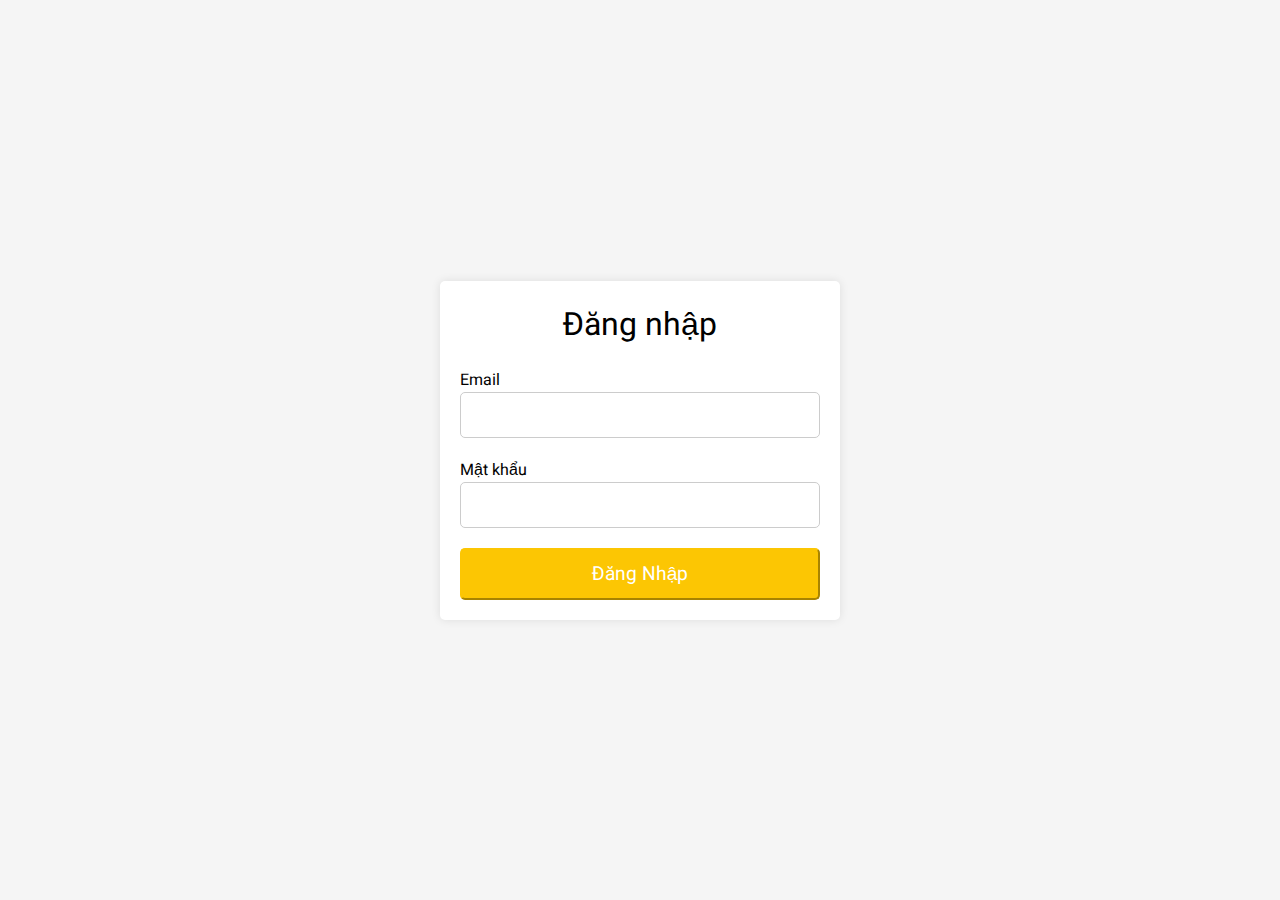
<file: index.html>
<!DOCTYPE html>
<html lang="vi">

<head>
    <meta charset="UTF-8">
    <meta http-equiv="X-UA-Compatible" content="IE=edge">
    <meta name="viewport" content="width=device-width, initial-scale=1.0">
    <title>Tourest - Admin</title>

    <link rel="stylesheet" href="./css/header.css">
    <link rel="stylesheet" href="./css/admin.css">
    <link rel="stylesheet" href="./css/table.css">

</head>

<body id="top">

    <header class="header" data-header>
        <div class="header-left">
            <div>
                <button class="nav-toggle-btn" data-nav-toggle-btn aria-label="Toggle Menu" onclick="document.querySelector('.header').classList.toggle('active')">
                    <div class="open"> <svg stroke="currentColor" fill="currentColor" stroke-width="0" viewBox="0 0 512 512" height="1em" width="1em" xmlns="http://www.w3.org/2000/svg"><path d="M64 384h384v-42.67H64zm0-106.67h384v-42.66H64zM64 128v42.67h384V128z"></path></svg> </div>
                    <div class="close"> <svg stroke="currentColor" fill="currentColor" stroke-width="0" viewBox="0 0 512 512" height="1em" width="1em" xmlns="http://www.w3.org/2000/svg"><path d="m289.94 256 95-95A24 24 0 0 0 351 127l-95 95-95-95a24 24 0 0 0-34 34l95 95-95 95a24 24 0 1 0 34 34l95-95 95 95a24 24 0 0 0 34-34z"></path></svg> </div>
                </button>
            </div>
        </div>
        <div class="header-right">
            <nav class="navbar">
                <ul class="navbar-list">
                    <li> <a class="link-active" href="./index.html">Home</a></li>
                    <li> <a href="./client.html">Client</a></li>
                    <li> <a href="./destination.html"> Destination </a> </li>
                    <li> <a href="./blog.html"> Blog </a> </li>
                    <li> <a href="./comment.html"> Comment </a></li>
                    <li> <a href="./order.html"> Order </a> </li>
                    <li> <a href="./location.html"> Location </a> </li>
                    <li> <a href="./category.html"> Category </a> </li>
                </ul>
                <div class="user-infor"></div>
                <button class="btn logout-button" onclick="LogOut()"> Đăng xuất </button>
                <button class="btn login-button" onclick="window.location.href='./login.html'"> Đăng nhập </button>
            </nav>
        </div>
    </header>
    <div class="header-margin"> </div>

    <main>
        <article>
            <h1 class="title"> Admin </h1>
            <div class="table" id="admin-list">
                <ul class="tr admin-card">
                    <li class="th h-id"> Id </li>
                    <li class="th h-name"> Name </li>
                    <li class="th h-email"> Email </li>
                    <li class="th h-image"> Image </li>
                    <li class="th h-password"> Password </li>
                    <li class="th h-token"> Token </li>
                    <li class="th h-createdAt"> Created At </li>
                    <li class="th h-edit"> Edit </li>
                    <li class="th h-delete"> Del </li>
                    <ul>
            </div>
            <a href="form.html?type=admin&method=add" class="addMethod"> + </a>
        </article>
    </main>

    <script src="./js/reused.js"></script>
    <script src="./js/load-user.js"></script>
    <script src="./js/logout.js"></script>
    <script src="./js/admin.js"></script>
</body>

</html>
</file>
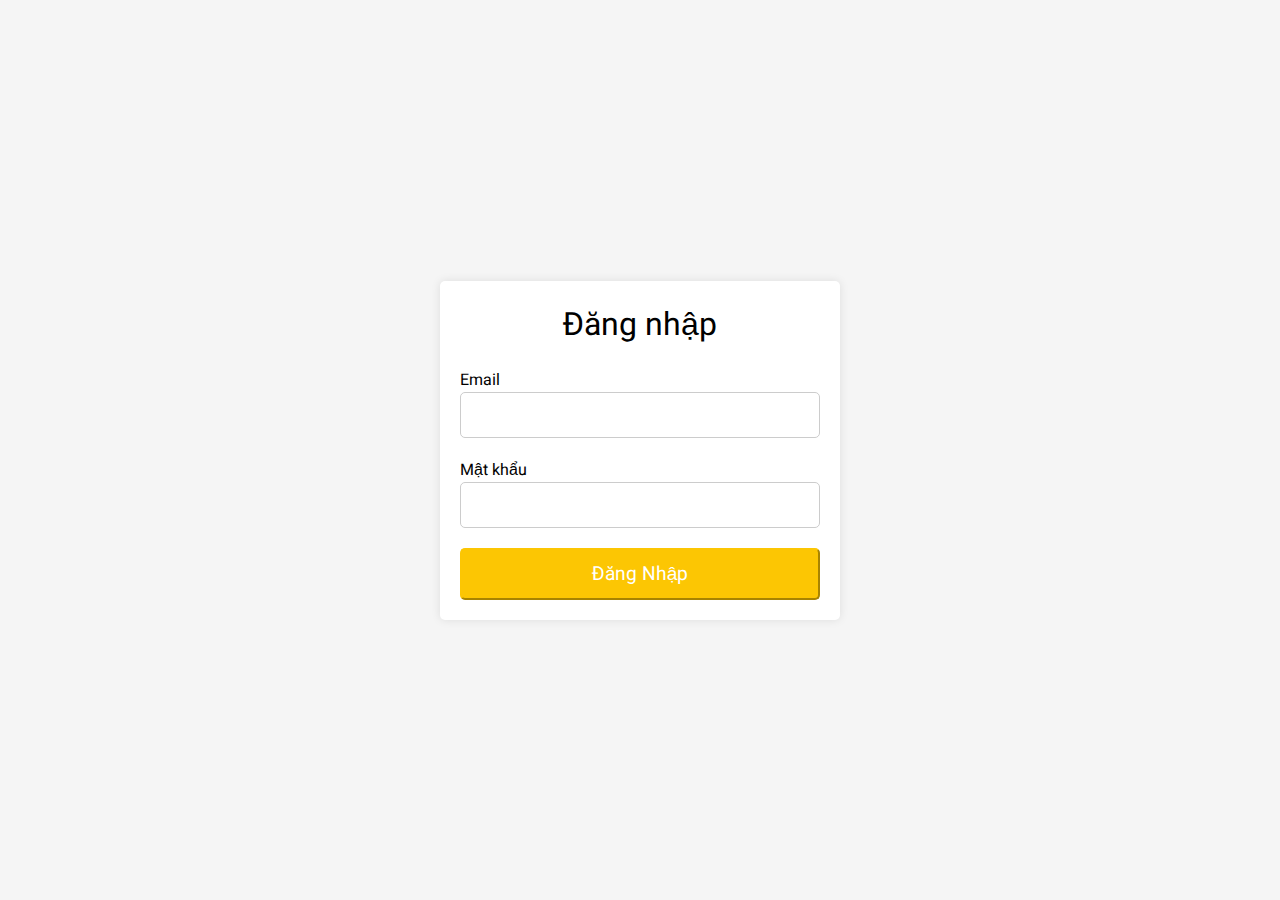
<file: blog.html>
<!DOCTYPE html>
<html lang="vi">

<head>
    <meta charset="UTF-8">
    <meta http-equiv="X-UA-Compatible" content="IE=edge">
    <meta name="viewport" content="width=device-width, initial-scale=1.0">
    <title>Tourest - Admin</title>

    <link rel="stylesheet" href="./css/header.css">
    <link rel="stylesheet" href="./css/blog.css">
    <link rel="stylesheet" href="./css/table.css">
</head>

<body id="top">

    <!-- 
    - #HEADER
  -->
    <header class="header" data-header>
        <div class="header-left">
            <div>
                <button class="nav-toggle-btn" data-nav-toggle-btn aria-label="Toggle Menu"
                    onclick="document.querySelector('.header').classList.toggle('active')">
                    <div class="open"> <svg stroke="currentColor" fill="currentColor" stroke-width="0"
                            viewBox="0 0 512 512" height="1em" width="1em" xmlns="http://www.w3.org/2000/svg">
                            <path d="M64 384h384v-42.67H64zm0-106.67h384v-42.66H64zM64 128v42.67h384V128z"></path>
                        </svg> </div>
                    <div class="close"> <svg stroke="currentColor" fill="currentColor" stroke-width="0"
                            viewBox="0 0 512 512" height="1em" width="1em" xmlns="http://www.w3.org/2000/svg">
                            <path
                                d="m289.94 256 95-95A24 24 0 0 0 351 127l-95 95-95-95a24 24 0 0 0-34 34l95 95-95 95a24 24 0 1 0 34 34l95-95 95 95a24 24 0 0 0 34-34z">
                            </path>
                        </svg> </div>
                </button>
            </div>
        </div>
        <div class="header-right">
            <nav class="navbar">
                <ul class="navbar-list">
                    <li> <a href="./index.html">Home</a></li>
                    <li> <a href="./client.html">Client</a></li>
                    <li> <a href="./destination.html"> Destination </a> </li>
                    <li> <a class="link-active" href="./blog.html"> Blog </a> </li>
                    <li> <a href="./comment.html"> Comment </a></li>
                    <li> <a href="./order.html"> Order </a> </li>
                    <li> <a href="./location.html"> Location </a> </li>
                    <li> <a href="./category.html"> Category </a> </li>
                </ul>
                <div class="user-infor"></div>
                <button class="btn logout-button" onclick="LogOut()"> Đăng xuất </button>
                <button class="btn login-button" onclick="window.location.href='./login.html'"> Đăng nhập </button>
            </nav>
        </div>
    </header>
    <div class="header-margin"> </div>


    <main>
        <article>
            <h1 class="title"> Blog </h1>
            <div class="table" id="blog-list">
                <ul class="tr blog-card">
                    <li class="th h-id"> Id </li>
                    <li class="th h-authorId"> Author Id </li>
                    <li class="th h-title"> Title </li>
                    <li class="th h-content"> Content </li>
                    <li class="th h-image"> Image </li>
                    <li class="th h-reactions"> Reactions </li>
                    <li class="th h-createdAt"> Created At </li>
                    <li class="th h-edit"> Edit </li>
                    <li class="th h-delete"> Del </li>
                    <ul>
            </div>
            <a href="form.html?type=blog&method=add" class="addMethod"> + </a>
        </article>
    </main>

    <script src="./js/reused.js"></script>
    <script src="./js/load-user.js"></script>
    <script src="./js/logout.js"></script>
    <script src="./js/blog.js"></script>
</body>

</html>
</file>
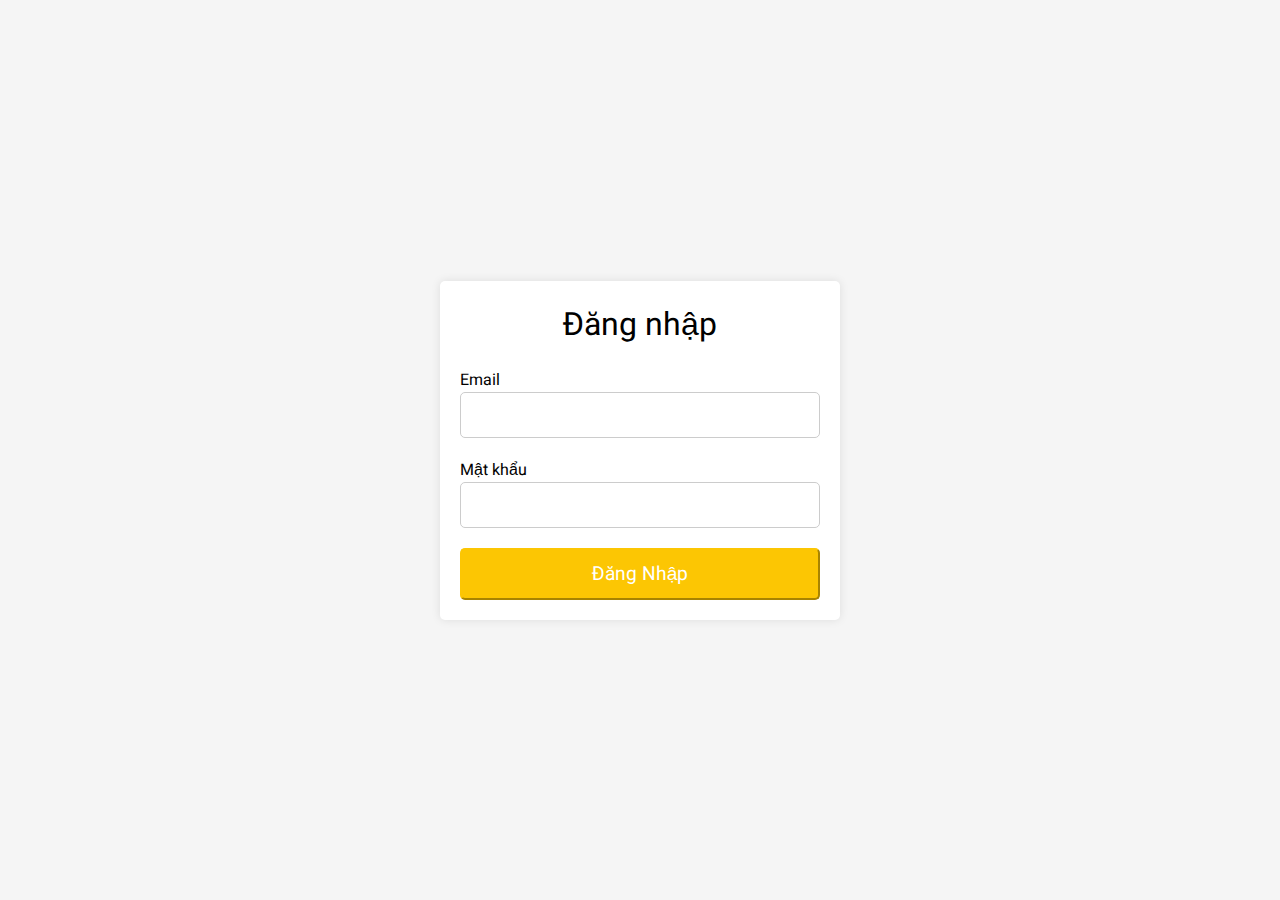
<file: category.html>
<!DOCTYPE html>
<html lang="vi">

<head>
    <meta charset="UTF-8">
    <meta http-equiv="X-UA-Compatible" content="IE=edge">
    <meta name="viewport" content="width=device-width, initial-scale=1.0">
    <title>Tourest - Admin</title>

    <link rel="stylesheet" href="./css/header.css">
    <link rel="stylesheet" href="./css/category.css">
    <link rel="stylesheet" href="./css/table.css">
</head>

<body id="top">

    <header class="header" data-header>
        <div class="header-left">
            
            <div>
                <button class="nav-toggle-btn" data-nav-toggle-btn aria-label="Toggle Menu"
                    onclick="document.querySelector('.header').classList.toggle('active')">
                    <div class="open"> <svg stroke="currentColor" fill="currentColor" stroke-width="0"
                            viewBox="0 0 512 512" height="1em" width="1em" xmlns="http://www.w3.org/2000/svg">
                            <path d="M64 384h384v-42.67H64zm0-106.67h384v-42.66H64zM64 128v42.67h384V128z"></path>
                        </svg> </div>
                    <div class="close"> <svg stroke="currentColor" fill="currentColor" stroke-width="0"
                            viewBox="0 0 512 512" height="1em" width="1em" xmlns="http://www.w3.org/2000/svg">
                            <path
                                d="m289.94 256 95-95A24 24 0 0 0 351 127l-95 95-95-95a24 24 0 0 0-34 34l95 95-95 95a24 24 0 1 0 34 34l95-95 95 95a24 24 0 0 0 34-34z">
                            </path>
                        </svg> </div>
                </button>
            </div>
        </div>
        <div class="header-right">
            
            <nav class="navbar">
                <ul class="navbar-list">
                    <li> <a href="./index.html">Home</a></li>
                    <li> <a href="./client.html">Client</a></li>
                    <li> <a href="./destination.html"> Destination </a> </li>
                    <li> <a href="./blog.html"> Blog </a> </li>
                    <li> <a href="./comment.html"> Comment </a></li>
                    <li> <a href="./order.html"> Order </a> </li>
                    <li> <a href="./location.html"> Location </a> </li>
                    <li> <a class="link-active" href="./category.html"> Category </a> </li>
                </ul>
                <div class="user-infor"></div>
                <button class="btn logout-button" onclick="LogOut()"> Đăng xuất </button>
                <button class="btn login-button" onclick="window.category.href='./login.html'"> Đăng nhập </button>
            </nav>
        </div>
    </header>
    <div class="header-margin"> </div>

    <main>
        <article>
            <h1 class="title"> Location </h1>

            <div class="table" id="category-list">
                <ul class="tr category-card">
                    <li class="th"> Id </li>
                    <li class="th"> Name </li>
                    <li class="th"> Edit </li>
                    <li class="th"> Del </li>
                <ul>
            </div>

            <a href="form.html?type=category&method=add" class="addMethod"> + </a>
        </article>
    </main>

    <script src="./js/reused.js"></script>
    <script src="./js/load-user.js"></script>
    <script src="./js/logout.js"></script>
    <script src="./js/category.js"></script>
</body>

</html>
</file>
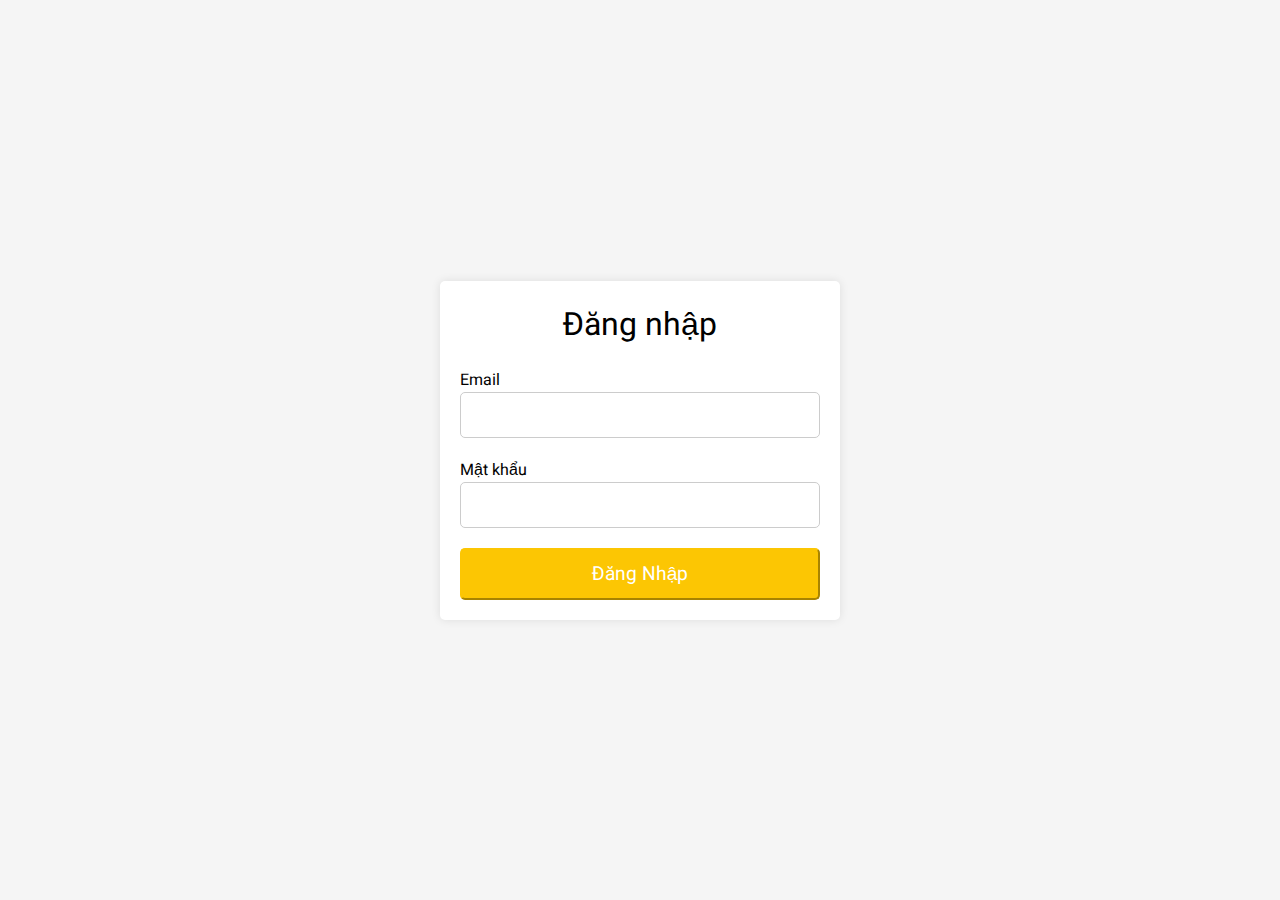
<file: comment.html>
<!DOCTYPE html>
<html lang="vi">

<head>
    <meta charset="UTF-8">
    <meta http-equiv="X-UA-Compatible" content="IE=edge">
    <meta name="viewport" content="width=device-width, initial-scale=1.0">
    <title>Tourest - Admin</title>

    <link rel="stylesheet" href="./css/header.css">
    <link rel="stylesheet" href="./css/comment.css">
    <link rel="stylesheet" href="./css/table.css">
</head>

<body id="top">

    <header class="header" data-header>
        <div class="header-left">
            
            <div>
                <button class="nav-toggle-btn" data-nav-toggle-btn aria-label="Toggle Menu"
                    onclick="document.querySelector('.header').classList.toggle('active')">
                    <div class="open"> <svg stroke="currentColor" fill="currentColor" stroke-width="0"
                            viewBox="0 0 512 512" height="1em" width="1em" xmlns="http://www.w3.org/2000/svg">
                            <path d="M64 384h384v-42.67H64zm0-106.67h384v-42.66H64zM64 128v42.67h384V128z"></path>
                        </svg> </div>
                    <div class="close"> <svg stroke="currentColor" fill="currentColor" stroke-width="0"
                            viewBox="0 0 512 512" height="1em" width="1em" xmlns="http://www.w3.org/2000/svg">
                            <path
                                d="m289.94 256 95-95A24 24 0 0 0 351 127l-95 95-95-95a24 24 0 0 0-34 34l95 95-95 95a24 24 0 1 0 34 34l95-95 95 95a24 24 0 0 0 34-34z">
                            </path>
                        </svg> </div>
                </button>
            </div>
        </div>
        <div class="header-right">
            
            <nav class="navbar">
                <ul class="navbar-list">
                    <li> <a href="./index.html">Home</a></li>
                    <li> <a href="./client.html">Client</a></li>
                    <li> <a href="./destination.html"> Destination </a> </li>
                    <li> <a href="./blog.html"> Blog </a> </li>
                    <li> <a class="link-active" href="./comment.html"> Comment </a></li>
                    <li> <a href="./order.html"> Order </a> </li>
                    <li> <a href="./location.html"> Location </a> </li>
                    <li> <a href="./category.html"> Category </a> </li>
                </ul>
                <div class="user-infor"></div>
                <button class="btn logout-button" onclick="LogOut()"> Đăng xuất </button>
                <button class="btn login-button" onclick="window.location.href='./login.html'"> Đăng nhập </button>
            </nav>
        </div>
    </header>
    <div class="header-margin"> </div>


    <main>
        <article>
            <h1 class="title"> Comment </h1>
            <div class="table" id="comment-list">
                <ul class="tr comment-card">
                    <li class="th h-id"> Id </li>
                    <li class="th h-authorId"> Author Id </li>
                    <li class="th h-blogId"> Blog Id </li>
                    <li class="th h-replyId"> Reply Id </li>
                    <li class="th h-content"> Content </li>
                    <li class="th h-reactions"> Reactions </li>
                    <li class="th h-createdAt"> Created At </li>
                    <li class="th h-edit"> Edit </li>
                    <li class="th h-delete"> Del </li>
                    <ul>
            </div>
            <a href="form.html?type=comment&method=add" class="addMethod"> + </a>
        </article>
    </main>

    <script src="./js/reused.js"></script>
    <script src="./js/load-user.js"></script>
    <script src="./js/logout.js"></script>
    <script src="./js/comment.js"></script>

</body>

</html>
</file>
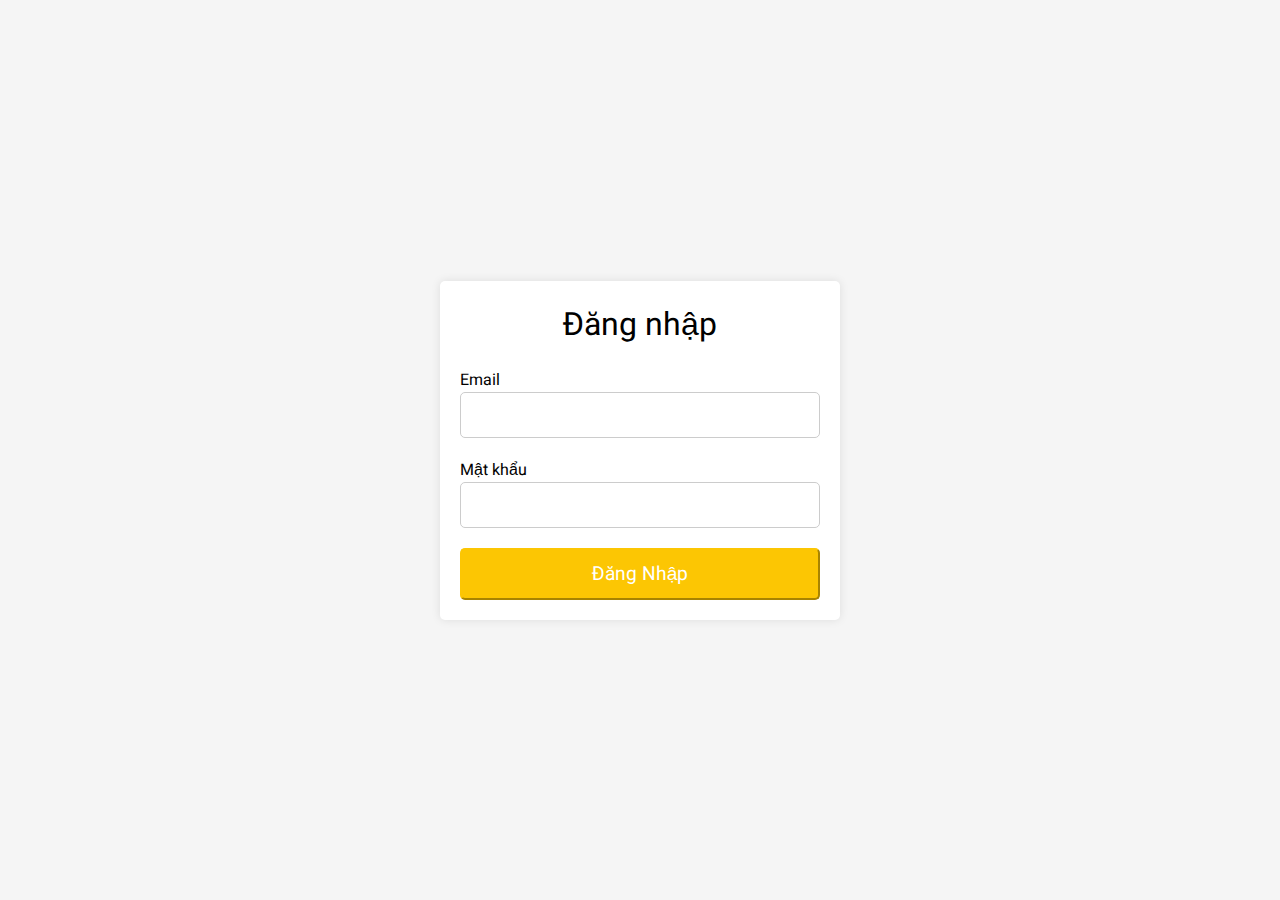
<file: form.html>
<!DOCTYPE html>
<html lang="vi">

<head>
    <meta charset="UTF-8">
    <meta http-equiv="X-UA-Compatible" content="IE=edge">
    <meta name="viewport" content="width=device-width, initial-scale=1.0">
    <title>Tourest - Admin</title>

    <link rel="stylesheet" href="./css/header.css">
    <link rel="stylesheet" href="./css/form.css">
</head>

<body id="top">

    <header class="header" data-header>
        <div class="header-left">
            
            <div>
                <button class="nav-toggle-btn" data-nav-toggle-btn aria-label="Toggle Menu" onclick="document.querySelector('.header').classList.toggle('active')">
                    <div class="open"> <svg stroke="currentColor" fill="currentColor" stroke-width="0" viewBox="0 0 512 512" height="1em" width="1em" xmlns="http://www.w3.org/2000/svg"><path d="M64 384h384v-42.67H64zm0-106.67h384v-42.66H64zM64 128v42.67h384V128z"></path></svg> </div>
                    <div class="close"> <svg stroke="currentColor" fill="currentColor" stroke-width="0" viewBox="0 0 512 512" height="1em" width="1em" xmlns="http://www.w3.org/2000/svg"><path d="m289.94 256 95-95A24 24 0 0 0 351 127l-95 95-95-95a24 24 0 0 0-34 34l95 95-95 95a24 24 0 1 0 34 34l95-95 95 95a24 24 0 0 0 34-34z"></path></svg> </div>
                </button>
            </div>
        </div>
        <div class="header-right">
            
            <nav class="navbar">
                <ul class="navbar-list">
                    <li> <a href="./index.html">Home</a></li>
                    <li> <a href="./client.html">Client</a></li>
                    <li> <a href="./destination.html"> Destination </a> </li>
                    <li> <a href="./blog.html"> Blog </a> </li>
                    <li> <a href="./comment.html"> Comment </a></li>
                    <li> <a href="./order.html"> Order </a> </li>
                    <li> <a href="./location.html"> Location </a> </li>
                    <li> <a href="./category.html"> Category </a> </li>
                </ul>
                <div class="user-infor"></div>
                <button class="btn logout-button" onclick="LogOut()"> Đăng xuất </button>
                <button class="btn login-button" onclick="window.location.href='./login.html'"> Đăng nhập </button>
            </nav>
        </div>
    </header>
    <div class="header-margin"> </div>


    <main>
        <div id="form-container">

        </div>
    </main>

    <script src="./js/reused.js"></script>
    <script src="./js/form.js"></script>
    <script src="./js/load-user.js"></script>
    <script src="./js/logout.js"></script>

</body>

</html>
</file>
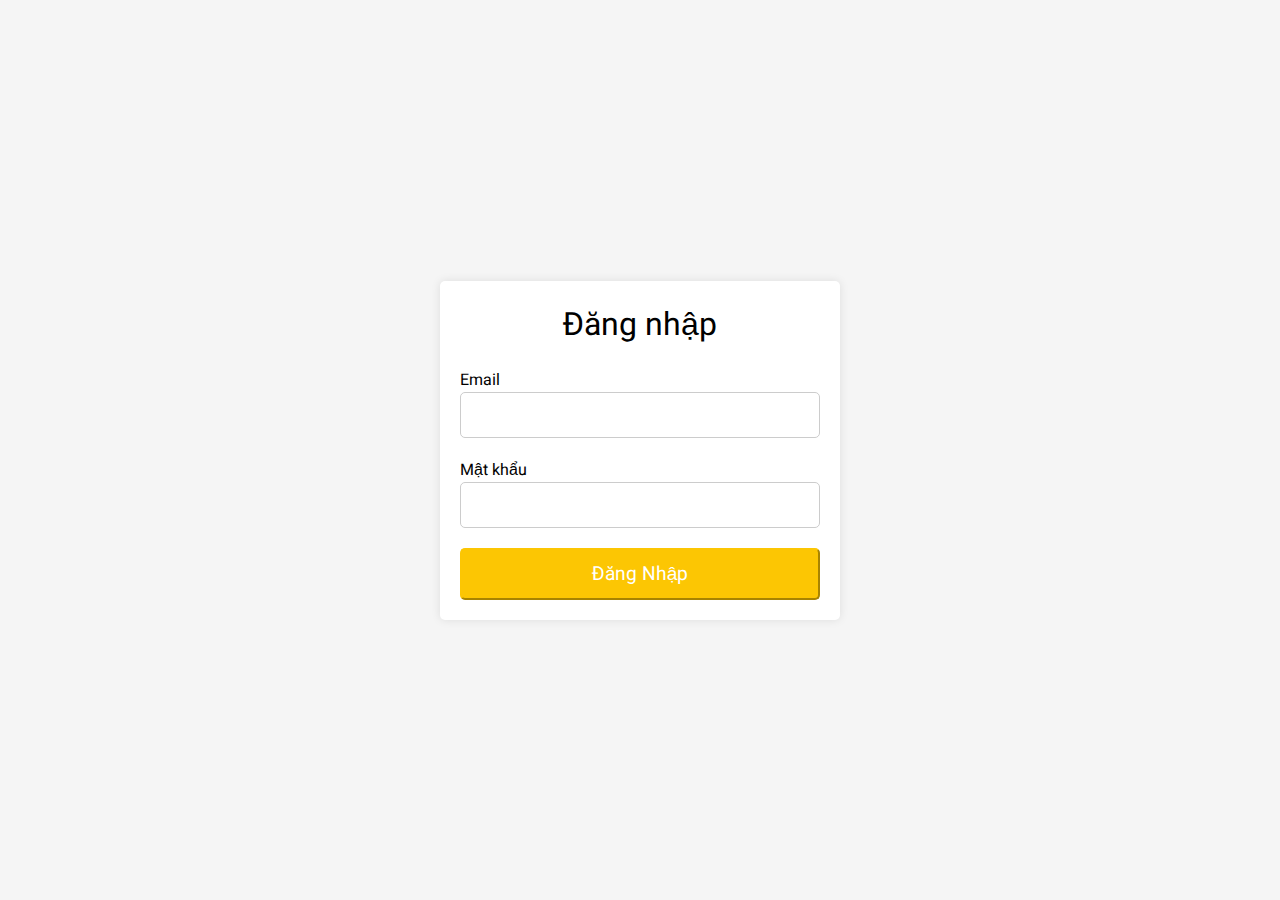
<file: location.html>
<!DOCTYPE html>
<html lang="vi">

<head>
    <meta charset="UTF-8">
    <meta http-equiv="X-UA-Compatible" content="IE=edge">
    <meta name="viewport" content="width=device-width, initial-scale=1.0">
    <title>Tourest - Admin</title>

    <link rel="stylesheet" href="./css/header.css">
    <link rel="stylesheet" href="./css/location.css">
    <link rel="stylesheet" href="./css/table.css">
</head>

<body id="top">

    <header class="header" data-header>
        <div class="header-left">
            
            <div>
                <button class="nav-toggle-btn" data-nav-toggle-btn aria-label="Toggle Menu"
                    onclick="document.querySelector('.header').classList.toggle('active')">
                    <div class="open"> <svg stroke="currentColor" fill="currentColor" stroke-width="0"
                            viewBox="0 0 512 512" height="1em" width="1em" xmlns="http://www.w3.org/2000/svg">
                            <path d="M64 384h384v-42.67H64zm0-106.67h384v-42.66H64zM64 128v42.67h384V128z"></path>
                        </svg> </div>
                    <div class="close"> <svg stroke="currentColor" fill="currentColor" stroke-width="0"
                            viewBox="0 0 512 512" height="1em" width="1em" xmlns="http://www.w3.org/2000/svg">
                            <path
                                d="m289.94 256 95-95A24 24 0 0 0 351 127l-95 95-95-95a24 24 0 0 0-34 34l95 95-95 95a24 24 0 1 0 34 34l95-95 95 95a24 24 0 0 0 34-34z">
                            </path>
                        </svg> </div>
                </button>
            </div>
        </div>
        <div class="header-right">
            
            <nav class="navbar">
                <ul class="navbar-list">
                    <li> <a href="./index.html">Home</a></li>
                    <li> <a href="./client.html">Client</a></li>
                    <li> <a href="./destination.html"> Destination </a> </li>
                    <li> <a href="./blog.html"> Blog </a> </li>
                    <li> <a href="./comment.html"> Comment </a></li>
                    <li> <a href="./order.html"> Order </a> </li>
                    <li> <a class="link-active" href="./location.html"> Location </a> </li>
                    <li> <a href="./category.html"> Category </a> </li>
                </ul>
                <div class="user-infor"></div>
                <button class="btn logout-button" onclick="LogOut()"> Đăng xuất </button>
                <button class="btn login-button" onclick="window.location.href='./login.html'"> Đăng nhập </button>
            </nav>
        </div>
    </header>
    <div class="header-margin"> </div>

    <main>
        <article>
            <h1 class="title"> Location </h1>

            <div class="table" id="location-list">
                <ul class="tr location-card">
                    <li class="th"> Id </li>
                    <li class="th"> Name </li>
                    <li class="th"> Image </li>
                    <li class="th"> Edit </li>
                    <li class="th"> Del </li>
                <ul>
            </div>

            <a href="form.html?type=location&method=add" class="addMethod"> + </a>
        </article>
    </main>

    <script src="./js/reused.js"></script>
    <script src="./js/load-user.js"></script>
    <script src="./js/logout.js"></script>
    <script src="./js/location.js"></script>
</body>

</html>
</file>
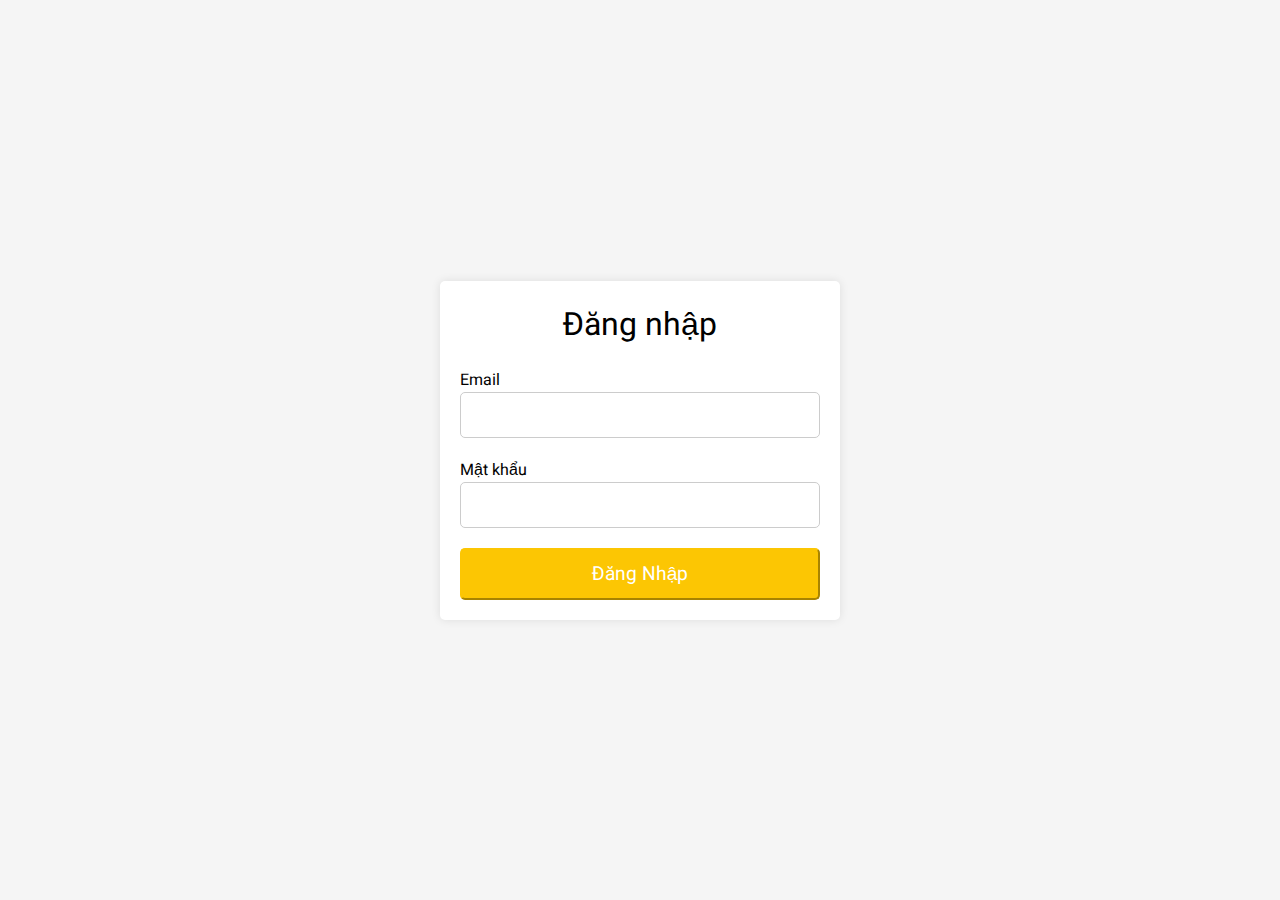
<file: login.html>
<!DOCTYPE html>
<html lang="vi">

<head>
    <meta charset="UTF-8" />
    <meta http-equiv="X-UA-Compatible" content="IE=edge" />
    <meta name="viewport" content="width=device-width, initial-scale=1.0" />
    <title>Document</title>
    <link rel="stylesheet" href="./css/login.css" />
    <!-- font roboto -->
    <link rel="preconnect" href="https://fonts.googleapis.com">
    <link rel="preconnect" href="https://fonts.gstatic.com" crossorigin>
    <link href="https://fonts.googleapis.com/css2?family=Abril+Fatface&family=Comforter+Brush&family=Heebo:wght@400;500;600;700&display=swap" rel="stylesheet">

</head>

<body>
    <!-- from login -->
    <div class="login">
        <div class="login__container">
            <h1>Đăng nhập</h1>
            <form>
                <h5>Email</h5>
                <input type="text" class="input-login-username" />
                <h5>Mật khẩu</h5>
                <input type="password" class="input-login-password" />
                <button type="submit" class="login__signInButton">Đăng Nhập</button>
            </form>
            <!-- <a href="./signup.html" class="login__registerButton">Tạo tài khoản mới</a> -->
      </div>
    </div>
  </body>

  <script src="./js/reused.js"></script>
  <script src="./js/login.js"></script>
</html>
</file>
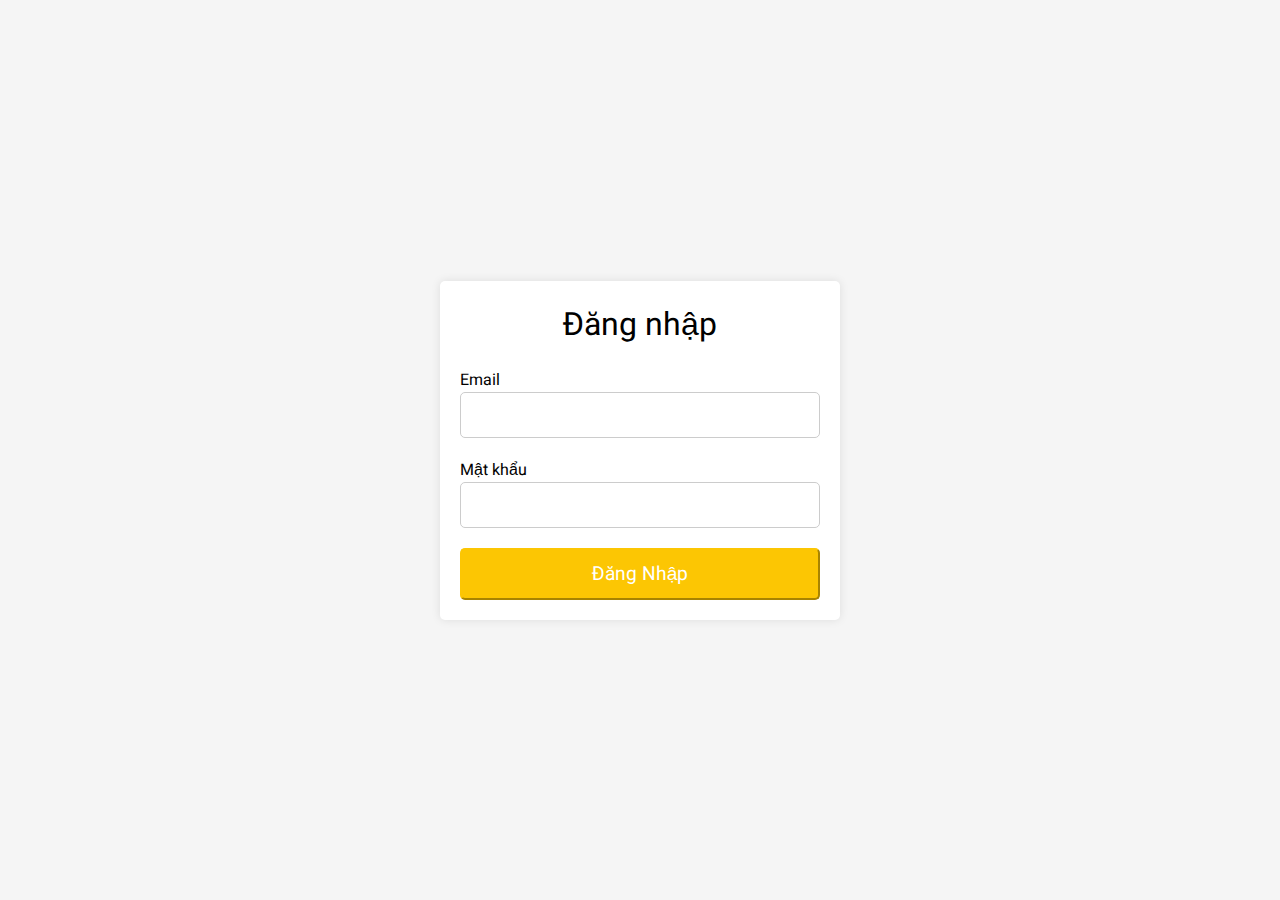
<file: order.html>
<!DOCTYPE html>
<html lang="vi">

<head>
    <meta charset="UTF-8">
    <meta http-equiv="X-UA-Compatible" content="IE=edge">
    <meta name="viewport" content="width=device-width, initial-scale=1.0">
    <title>Tourest - Admin</title>

    <link rel="stylesheet" href="./css/header.css">
    <link rel="stylesheet" href="./css/order.css">
    <link rel="stylesheet" href="./css/table.css">

</head>

<body id="top">

    <header class="header" data-header>
        <div class="header-left">
            
            <div>
                <button class="nav-toggle-btn" data-nav-toggle-btn aria-label="Toggle Menu"
                    onclick="document.querySelector('.header').classList.toggle('active')">
                    <div class="open"> <svg stroke="currentColor" fill="currentColor" stroke-width="0"
                            viewBox="0 0 512 512" height="1em" width="1em" xmlns="http://www.w3.org/2000/svg">
                            <path d="M64 384h384v-42.67H64zm0-106.67h384v-42.66H64zM64 128v42.67h384V128z"></path>
                        </svg> </div>
                    <div class="close"> <svg stroke="currentColor" fill="currentColor" stroke-width="0"
                            viewBox="0 0 512 512" height="1em" width="1em" xmlns="http://www.w3.org/2000/svg">
                            <path
                                d="m289.94 256 95-95A24 24 0 0 0 351 127l-95 95-95-95a24 24 0 0 0-34 34l95 95-95 95a24 24 0 1 0 34 34l95-95 95 95a24 24 0 0 0 34-34z">
                            </path>
                        </svg> </div>
                </button>
            </div>
        </div>
        <div class="header-right">
            
            <nav class="navbar">
                <ul class="navbar-list">
                    <li> <a href="./index.html">Home</a></li>
                    <li> <a href="./client.html">Client</a></li>
                    <li> <a href="./destination.html"> Destination </a> </li>
                    <li> <a href="./blog.html"> Blog </a> </li>
                    <li> <a href="./comment.html"> Comment </a></li>
                    <li> <a class="link-active" href="./order.html"> Order </a> </li>
                    <li> <a href="./location.html"> Location </a> </li>
                    <li> <a href="./category.html"> Category </a> </li>
                </ul>
                <div class="user-infor"></div>
                <button class="btn logout-button" onclick="LogOut()"> Đăng xuất </button>
                <button class="btn login-button" onclick="window.location.href='./login.html'"> Đăng nhập </button>
            </nav>
        </div>
    </header>
    <div class="header-margin"> </div>

    <main>
        <article>
            <h1 class="title"> Order </h1>
            <div class="table" id="admin-list">
                <ul class="tr admin-card">
                    <li class="th"> Id </li>
                    <li class="th"> IdDestination </li>
                    <li class="th"> IdClient </li>
                    <li class="th"> Quantity </li>
                    <li class="th"> Note </li>
                    <li class="th"> Status </li>
                    <li class="th"> Start Date </li>
                    <li class="th"> End Date </li>
                    <li class="th"> Created At </li>
                    <li class="th"> Edit </li>
                    <li class="th"> Del </li>
                    <ul>
            </div>
            <a href="form.html?type=order&method=add" class="addMethod"> + </a>
        </article>
    </main>

    <script src="./js/reused.js"></script>
    <script src="./js/load-user.js"></script>
    <script src="./js/logout.js"></script>
    <script src="./js/order.js"></script>
</body>

</html>
</file>
<file: css/header.css>
@import url('https://fonts.googleapis.com/css2?family=Roboto:ital,wght@0,100;0,300;0,400;0,500;0,700;0,900;1,100;1,300;1,400;1,500;1,700;1,900&display=swap');
body {
    font-family: 'roboto', sans-serif;
    background-color: var(--color-body);
    margin: 0;
    padding: 0;
}

a {
    text-decoration: none;
    margin: 0;
    padding: 0;
    cursor: pointer;
}

ul {
    list-style: none;
    margin: 0;
    padding: 0;
}

li {
    margin: 0;
    padding: 0;
}

button {
    cursor: pointer;
}

.go-top {
    width: 2.5rem;
    height: 2.5rem;
    position: fixed;
    bottom: 1rem;
    right: 1rem;
    background: var(--orange-color);
    color: white;
    padding: 10px;
    border: none;
    border-radius: 0.5rem;
    visibility: hidden;
    opacity: 0;
    transition: all 0.25s ease-in-out;
    display: flex;
    justify-content: center;
    align-items: center;
    font-size: clamp(1rem, 4vw, 1.5rem);
    font-weight: 600;
}

.go-top.active {
    visibility: visible;
    opacity: 1;
    transform: translateY(0);
}

.go-top.active:hover {
    transform: translateY(-0.5rem);
}


/*-----------------------------------*\
  #HEADER
\*-----------------------------------*/

:root {
    --header-height: clamp(4rem, 10vw, 5rem);
    --header-font-size: clamp(0.8rem, 4vw, 1.2rem);
    --orange-color: rgb(255, 149, 0);
    --red-color: rgb(255, 0, 55);
    --black-color-text: rgb(57, 64, 84);
    --color-body: #f5f5f5;
}

.header {
    width: 100%;
    height: var(--header-height);
    background: rgb(0, 0, 0, 0.8);
    position: fixed;
    top: 0;
    left: 0;
    z-index: 100;
    transition: all 0.25s ease-in-out;
}

.header-margin {
    width: 100%;
    height: var(--header-height);
}

.header-background {
    background-color: rgba(0, 0, 0, 0.8) !important;
}

.header.active .open,
.header .close {
    display: none;
}

.header .open,
.header.active .close {
    display: block;
}

.nav-toggle-btn {
    width: fit-content;
    display: block;
    margin: 0 clamp(1rem, 4vw, 2rem) 0 auto;
    background-color: transparent;
    border: none;
    font-weight: 600;
    color: #f5f5f5;
    font-size: clamp(1.5rem, 5vw, 3rem);
}

.header-right .btn {
    width: 8rem;
    font-size: var(--header-font-size);
    font-weight: 600;
    background-color: #f5f5f5;
    padding: 0.3rem 0;
    margin: 0 2rem 0 0;
    border-radius: 0.5rem;
    border: none;
    display: grid;
    color: var(--black-color-text);
    transition: all 0.3s ease-in-out;
}

.header-right .btn:hover {
    background-color: var(--orange-color);
    color: #f5f5f5;
}

.navbar {
    width: 100%;
    transition: all 0.25s ease-in-out;
}

.navbar-list a {
    color: rgb(255, 255, 255);
    font-size: var(--header-font-size);
    font-weight: 600;
    border-bottom: 2px solid transparent;
    width: max-content;
    transition: all 0.25s ease-in-out;
    position: relative;
    padding-bottom: 0.3rem;
}

.navbar-list a::after {
    content: "";
    width: 0%;
    height: 0.15rem;
    position: absolute;
    bottom: 0;
    left: 0;
    background-color: var(--orange-color);
    transition: all 0.25s ease-in-out;
}

.link-active {
    color: var(--orange-color) !important;
}

.link-active::after {
    width: 100% !important;
}

.navbar-list a:hover::after {
    width: 100%;
}

.user-infor {
    font-size: var(--header-font-size);
    margin-right: 2rem;
    font-weight: 600;
    color: rgb(255, 255, 255);
    display: flex;
    align-items: center;
    img {
        width: 2.5rem;
        height: 2.5rem;
        margin-right: 0.5rem;
        border-radius: 50%;
    }
}

@media only screen and (max-width: 1200px) {
    .navbar {
        display: none;
    }
    .header-left {
        height: var(--header-height);
        display: grid;
        align-items: center;
        justify-content: flex-end;
    }
    .header.active .navbar {
        display: flex;
        align-items: left;
        flex-direction: column;
        gap: 1rem;
        padding: clamp(1rem, 4vw, 2rem);
    }
    .header.active .navbar-list {
        display: flex;
        flex-direction: column;
        gap: 1rem;
        margin-bottom: 2rem;
    }
    .header.active {
        height: 30rem;
    }
}

@media only screen and (min-width: 1200px) {
    .header-right,
    .header.active .header-right {
        height: 100%;
        display: grid;
        grid-template-columns: 100%;
        align-items: center;
    }
    .nav-toggle-btn,
    .header.active .header-left,
    .header-left {
        display: none;
    }
    .navbar {
        display: flex;
        align-items: center;
        justify-content: end;
        flex-direction: row;
    }
    .navbar-list {
        display: flex;
        align-items: center;
        justify-content: center;
        gap: 2rem;
        margin: 0 5rem 0 0;
    }
}
</file>
<file: css/admin.css>
#admin-list{
    margin: 2rem auto;
}

.admin-card{
    display: grid;
    grid-template-columns: 10% 10% 10% 26% 10% 12% 12% 5% 5%;
}

.id, .name, .email, .password, .createdAt, .edit, .delete{
    text-align: center;
}
</file>
<file: css/table.css>
.title{
    margin: 2rem 2.5%;
}

.table {
    width: 95%;
    box-shadow: 0 0 0.5rem rgb(0,0,0,0.2);
}

.table .th{
    background-color: var(--orange-color);
    padding: 0.5rem 0;
    text-align: center;
    color: rgb(255, 255, 255);
    font-weight: 600;
    border: 0.05rem solid #ffffff;
}

.table .td{
    border: 0.05rem solid #e8e8e8;
    padding: 0.5rem;
    overflow-y: auto; 
    word-break: break-all;
    max-height: 10rem;
    text-align: center;
}

.table .tr:nth-child(even){
    background-color: #f3f1f1;
}
.table .tr:nth-child(odd){
    background-color: #ffede0;
}

.table .edit a{
    color: var(--orange-color);
    text-decoration: none;
    font-size: clamp(0.8rem, 1.5vw, 1.2rem);
}

.table .delete button{
    color: var(--red-color);
    text-decoration: none;
    font-size: clamp(0.8rem, 1.5vw, 1.4rem);
    border: none;
    padding: 0;
    background-color: transparent;
}

.addMethod{
    position: fixed;
    bottom: 1rem;
    right: 1rem;
    width: 3rem;
    height: 3rem;
    border-radius: 0.5rem;
    background-color: var(--orange-color);
    color: rgb(255, 255, 255);
    font-size: 2rem;
    display: flex;
    justify-content: center;
    align-items: center;
}
</file>
<file: css/blog.css>
#blog-list{
    margin: 2rem auto;
}

.blog-card{
    display: grid;
    grid-template-columns: 10% 10% 10% 26% 10% 14% 10% 5% 5%;
}

.td{
    height: 10rem;
}

.createdAt, .edit, .delete{
    text-align: center;
}
</file>
<file: css/category.css>
#category-list{
    margin: 2rem auto;
}
.category-card{
    display: grid;
    grid-template-columns: 10% 70% 10% 10%;
}

.image{
    word-break: break-all;
}

.id, .price, .edit, .delete{
    text-align: center;
}
</file>
<file: css/comment.css>
#comment-list{
    margin: 2rem auto;
}

.comment-card{
    display: grid;
    grid-template-columns: 10% 10% 10% 10% 26% 14% 10% 5% 5%;
}

.td{
    height: 10rem;
}

.createdAt, .edit, .delete{
    text-align: center;
}
</file>
<file: css/form.css>
.form{
    margin: 2rem auto;
    padding: 2rem;
    box-sizing: border-box;
    border: 1px solid #e6e6e6;
    border-radius: 5px;
    box-shadow: 0 0 10px 0 rgba(0,0,0,0.1);
    width: 30%;
}

.form h1{
    text-align: center;
    margin:0 0 2rem 0;
}

.form .form-group{
    display: grid;
    grid-template-columns: 20% 80%;
    align-items: center;
}

.form-group{
    margin: 1rem 0;
}

#near-hotel-container ul{
    list-style: none;
    display: grid;
    grid-template-columns: 90% 10%;
    align-items: center;
    gap: 1rem;
    margin: 0;
    padding: 0; 
    width: calc(100% - 2rem);
}
#near-hotel-container ul:nth-child(1){
    margin: 0 0 0.5rem 0;
}
#near-hotel-container li{
    margin: 0.5rem 0 0 0;
}
#list-near-hotel{
    max-height: 15rem;
    overflow-y: auto;
}

.btn-add-input, .btn-remove-input{
    width: 100%;
    border: none;
    background-color: #d5d5d5;
    color: #6d6d6d;
    font-weight: 600;
    font-size: clamp(1rem, 2vw, 1.3rem);   
    cursor: pointer;
    border-radius: 0.2rem;
    padding: 0.2rem 0;
    transition: all 0.2s ease-in-out;
}

.btn-add-input:hover{
    background-color: #00aeae;
    color: #ffffff;
}
.btn-remove-input:hover{
    background-color: #d20000;
    color: #ffffff;
}

.btn-add{
    margin: 2rem auto 0 auto;
    display: flex;
    justify-content: center;
    padding: 0.5rem 3rem;
    background-color: #ffaa00;
    border: none;
    border-radius: 0.5rem;
    box-shadow: 0 0 10px 0 rgba(0,0,0,0.1);
    font-size: clamp(1rem, 2vw, 1.2rem);
    font-weight: 600;
    color: #ffffff;
    transition: all 0.2s ease;
    cursor: pointer;
}
.btn-add:hover{
    background-color: #ffc711;
    cursor: pointer;
}

input{
    width: 100%;
    padding: 0.5rem;
    box-sizing: border-box;
    border: 1px solid #e6e6e6;
    border-radius: 5px;
    outline: none;
}

input:focus{
    border: 1px solid #ffc711;
}

#reactions-container ul{
    list-style: none;
    display: grid;
    grid-template-columns: 90% 10%;
    align-items: center;
    gap: 1rem;
    margin: 0;
    padding: 0; 
    width: calc(100% - 2rem);
}
#reactions-container ul:nth-child(1){
    margin: 0 0 0.5rem 0;
}
#reactions-container li{
    margin: 0.5rem 0 0 0;
}
#list-reactions {
    max-height: 15rem;
    overflow-y: auto;
}

/* reponsive */

@media (max-width: 576px){
    .form{
        width: 95%;
    }
}

@media (min-width: 576px){
    .form{
        width: 85%;
    }
}

@media (min-width: 768px){
    .form{
        width: 70%;
    }
}

@media (min-width: 992px){
    .form{
        width: 60%;
    }
}

@media (min-width: 1200px) {
    .form{
        width: 40%;
    }
}
</file>
<file: css/location.css>
#location-list{
    margin: 2rem auto;
}
.location-card{
    display: grid;
    grid-template-columns: 5% 15% 70% 5% 5%;
}

.image{
    word-break: break-all;
}

.id, .price, .edit, .delete{
    text-align: center;
}
</file>
<file: css/login.css>
*,
*:before,
*:after {
  box-sizing: border-box;
}
* {
  margin: 0;
  padding: 0;
  font: inherit;
}
img,
picture,
svg,
video {
  display: block;
  max-width: 100%;
}
body {
  min-height: 100vh;
  font-family: 'Heebo', sans-serif;
}
/* style login */
.login {
  display: flex;
  justify-content: center;
  align-items: center;
  height: 100vh;
  background: #f5f5f5;
}
.login__container {
  width: 100%;
  max-width: 400px;
  padding: 20px;
  background: #fff;
  border-radius: 5px;
  box-shadow: 0 0 10px rgba(0, 0, 0, 0.1);
}
.login__container h1 {
  margin-bottom: 20px;
  font-size: 2rem;
  text-align: center;
}
.login__container form {
  display: flex;
  flex-direction: column;
}
.login__container form label {
  margin-bottom: 10px;
  font-size: 1.2rem;
}
.login__container form input {
  padding: 10px;
  border: 1px solid #ccc;
  border-radius: 5px;
  margin-bottom: 20px;
}
.login__container form button {
  padding: 10px;
  border-color: hsl(47, 98%, 50%);
  border-radius: 5px;
  background: hsl(47, 98%, 50%);
  color: hsl(0, 0%, 100%);
  font-size: 1.2rem;
  cursor: pointer;
}
.login__container form button:hover {
  background:hsl(0, 0%, 100%);
  color: hsl(47, 98%, 50%);
}
.login__container form a {
  text-align: center;
  font-size: 1.2rem;
  text-decoration: none;
  color: #333;
}
.login__container form a:hover {
  color: #555;
}
.login__registerButton {
  margin-top: 20px;
  padding: 10px;
  border: none;
  border-radius: 5px;
  color: black;
  font-size: 1.2rem;
  cursor: pointer;
  display: block;
}
/* style signup */
.signup {
  display: flex;
  justify-content: center;
  align-items: center;
  height: 100vh;
  background: #f5f5f5;
}
.signup__container {
  width: 100%;
  max-width: 400px;
  padding: 20px;
  background: #fff;
  border-radius: 5px;
  box-shadow: 0 0 10px rgba(0, 0, 0, 0.1);
}
.signup__container h1 {
  margin-bottom: 20px;
  font-size: 2rem;
  text-align: center;
}
.signup__container form {
  display: flex;
  flex-direction: column;
}
.signup__container form label {
  margin-bottom: 10px;
  font-size: 1.2rem;
}
.signup__container form input {
  padding: 10px;
  border: 1px solid #ccc;
  border-radius: 5px;
  margin-bottom: 20px;
}
.signup__container form button {
  padding: 10px;
  border-color: hsl(47, 98%, 50%);
  border-radius: 5px;
  background: hsl(47, 98%, 50%);
  color: hsl(0, 0%, 100%);
  font-size: 1.2rem;
  cursor: pointer;
}
.signup__container form button:hover {
  background:hsl(0, 0%, 100%);
  color: hsl(47, 98%, 50%);
}
.signup__container form a {
  text-align: center;
  font-size: 1.2rem;
  text-decoration: none;
  color: #333;
}
.signup__container form a:hover {
  color: #555;
}
.signup__registerButton {
  margin-top: 20px;
  padding: 10px;
  border: none;
  border-radius: 5px;
  color: black;
  font-size: 1.2rem;
  cursor: pointer;
  display: block;
}
</file>
<file: css/order.css>
#admin-list{
    margin: 2rem auto;
}

.admin-card{
    display: grid;
    grid-template-columns: 10% 10% 10% 10% 10% 10% 10% 10% 10% 5% 5%;
}
</file>
